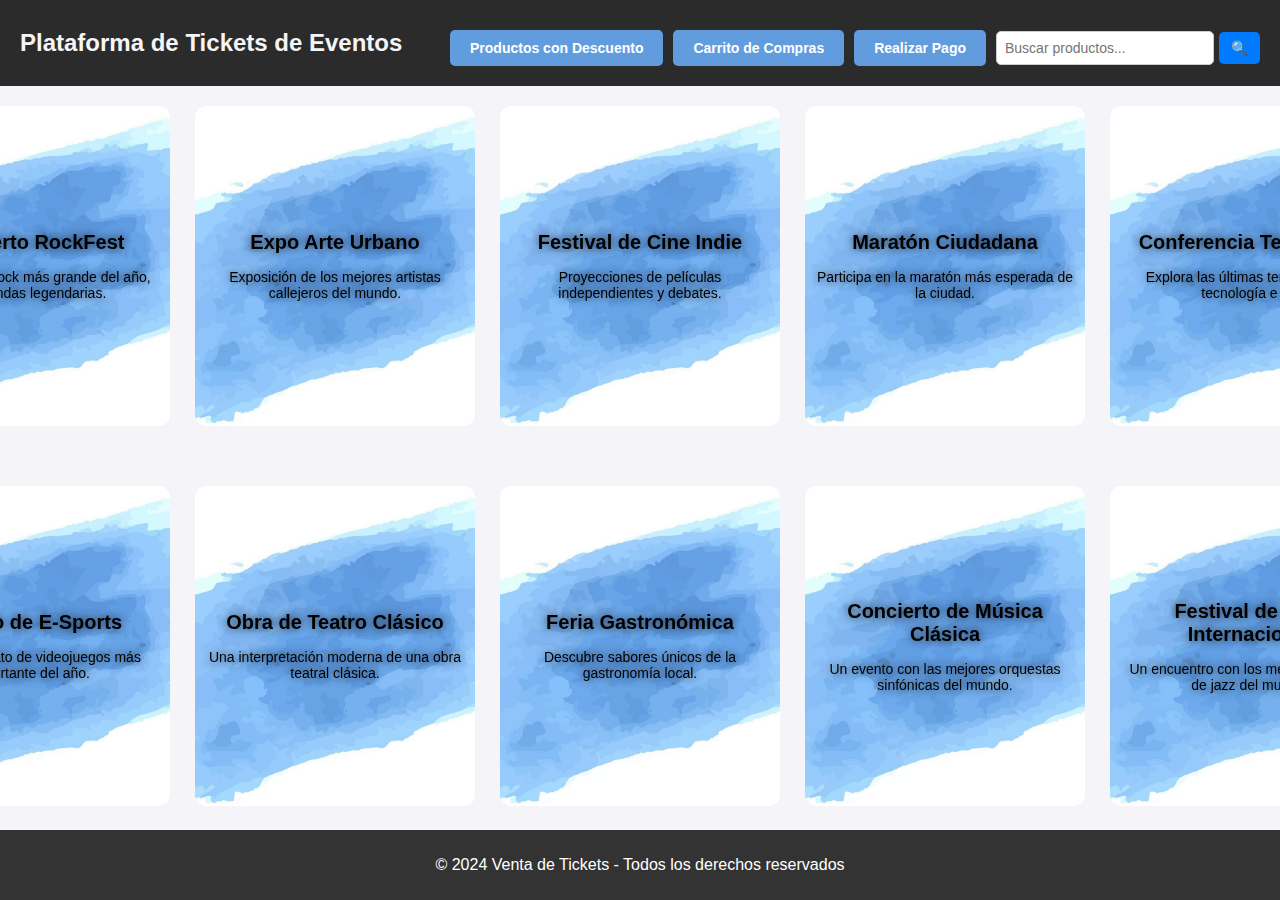
<file: index.html>
<!DOCTYPE html>
<html lang="es">
<head>
    <meta charset="UTF-8">
    <meta name="viewport" content="width=device-width, initial-scale=1.0">
    <title>Plataforma de Tickets de Eventos</title>
    <link rel="stylesheet" href="assets/css/main.css">
    <link rel="stylesheet" href="assets/css/cart.css">
</head>
<body>
    <header>
        <h1>Plataforma de Tickets de Eventos</h1>
        <div class="header-buttons">
            <button id="discount-btn">Productos con Descuento</button>
            <button id="view-cart">Carrito de Compras</button>
            <button id="checkout-btn">Realizar Pago</button>
            <div class="search-container">
                <input 
                    type="text" 
                    placeholder="Buscar productos..." 
                    id="searchInput" 
                    aria-label="Buscar producto"
                >
                <button id="searchButton">🔍</button>
            </div>
        </div>
    </header>
    

    <main>
        <section id="eventSection" class="grid-container">
            <!-- Eventos -->
            <div class="card" data-name="Concierto RockFest" data-price="50" data-img="assets/images/Rockfest.jpg" data-discount="20">
                <div class="card-inner">
                    <div class="card-front">
                        <img src="assets/images/pincelada.jpg" alt="Fondo pincelada">
                        <h2>Concierto RockFest</h2>
                        <p>El festival de rock más grande del año, con bandas legendarias.</p>
                    </div>
                    <div class="card-back">
                        <img src="assets/images/Rockfest.jpg" alt="Imagen del RockFest">
                        <button class="buy-button">Añadir al carrito</button>
                    </div>
                </div>
            </div>
            <div class="card" data-name="Expo Arte Urbano" data-price="30" data-img="assets/images/ArteUrbano.jpg">
                <div class="card-inner">
                    <div class="card-front">
                        <img src="assets/images/pincelada.jpg" alt="Fondo pincelada">
                        <h2>Expo Arte Urbano</h2>
                        <p>Exposición de los mejores artistas callejeros del mundo.</p>
                    </div>
                    <div class="card-back">
                        <img src="assets/images/ArteUrbano.jpg" alt="Imagen de Arte Urbano">
                        <button class="buy-button">Añadir al carrito</button>
                    </div>
                </div>
            </div>
            <div class="card" data-name="Festival de Cine Indie" data-price="40" data-img="assets/images/CineIndie.jpg">
                <div class="card-inner">
                    <div class="card-front">
                        <img src="assets/images/pincelada.jpg" alt="Fondo pincelada">
                        <h2>Festival de Cine Indie</h2>
                        <p>Proyecciones de películas independientes y debates.</p>
                    </div>
                    <div class="card-back">
                        <img src="assets/images/CineIndie.jpg" alt="Imagen de Cine Indie">
                        <button class="buy-button">Añadir al carrito</button>
                    </div>
                </div>
            </div>
            <div class="card" data-name="Maratón Ciudadana" data-price="20" data-img="assets/images/maraton.jpg" data-discount="40">
                <div class="card-inner">
                    <div class="card-front">
                        <img src="assets/images/pincelada.jpg" alt="Fondo pincelada">
                        <h2>Maratón Ciudadana</h2>
                        <p>Participa en la maratón más esperada de la ciudad.</p>
                    </div>
                    <div class="card-back">
                        <img src="assets/images/maraton.jpg" alt="Imagen de la Maratón">
                        <button class="buy-button">Añadir al carrito</button>
                    </div>
                </div>
            </div>
            <div class="card" data-name="Conferencia TechWorld" data-price="60" data-img="assets/images/TechWorld.jpg">
                <div class="card-inner">
                    <div class="card-front">
                        <img src="assets/images/pincelada.jpg" alt="Fondo pincelada">
                        <h2>Conferencia TechWorld</h2>
                        <p>Explora las últimas tendencias en tecnología e IA.</p>
                    </div>
                    <div class="card-back">
                        <img src="assets/images/TechWorld.jpg" alt="Imagen de TechWorld">
                        <button class="buy-button">Añadir al carrito</button>
                    </div>
                </div>
            </div>
            <div class="card" data-name="Torneo de E-Sports" data-price="70" data-img="assets/images/Esports.jpg">
                <div class="card-inner">
                    <div class="card-front">
                        <img src="assets/images/pincelada.jpg" alt="Fondo pincelada">
                        <h2>Torneo de E-Sports</h2>
                        <p>El campeonato de videojuegos más importante del año.</p>
                    </div>
                    <div class="card-back">
                        <img src="assets/images/Esports.jpg" alt="Imagen de E-Sports">
                        <button class="buy-button">Añadir al carrito</button>
                    </div>
                </div>
            </div>
            <div class="card" data-name="Obra de Teatro Clásico" data-price="25" data-img="assets/images/TeatroClasico.jpg" data-discount="10">
                <div class="card-inner">
                    <div class="card-front">
                        <img src="assets/images/pincelada.jpg" alt="Fondo pincelada">
                        <h2>Obra de Teatro Clásico</h2>
                        <p>Una interpretación moderna de una obra teatral clásica.</p>
                    </div>
                    <div class="card-back">
                        <img src="assets/images/TeatroClasico.jpg" alt="Imagen de Teatro Clásico">
                        <button class="buy-button">Añadir al carrito</button>
                    </div>
                </div>
            </div>
            <div class="card" data-name="Feria Gastronómica" data-price="35" data-img="assets/images/FeriaGastronómica.jpg">
                <div class="card-inner">
                    <div class="card-front">
                        <img src="assets/images/pincelada.jpg" alt="Fondo pincelada">
                        <h2>Feria Gastronómica</h2>
                        <p>Descubre sabores únicos de la gastronomía local.</p>
                    </div>
                    <div class="card-back">
                        <img src="assets/images/FeriaGastronómica.jpg" alt="Imagen de Feria Gastronómica">
                        <button class="buy-button">Añadir al carrito</button>
                    </div>
                </div>
            </div>
            <div class="card" data-name="Concierto de Música Clásica" data-price="45" data-img="assets/images/MusicaClasica.jpg" data-discount="60">
                <div class="card-inner">
                    <div class="card-front">
                        <img src="assets/images/pincelada.jpg" alt="Fondo pincelada">
                        <h2>Concierto de Música Clásica</h2>
                        <p>Un evento con las mejores orquestas sinfónicas del mundo.</p>
                    </div>
                    <div class="card-back">
                        <img src="assets/images/MusicaClasica.jpg" alt="Imagen de Música Clásica">
                        <button class="buy-button">Añadir al carrito</button>
                    </div>
                </div>
            </div>
            <div class="card" data-name="Festival de Jazz Internacional" data-price="55" data-img="assets/images/Jazz.jpg">
                <div class="card-inner">
                    <div class="card-front">
                        <img src="assets/images/pincelada.jpg" alt="Fondo pincelada">
                        <h2>Festival de Jazz Internacional</h2>
                        <p>Un encuentro con los mejores músicos de jazz del mundo.</p>
                    </div>
                    <div class="card-back">
                        <img src="assets/images/Jazz.jpg" alt="Imagen de Festival de Jazz">
                        <button class="buy-button">Añadir al carrito</button>
                    </div>
                </div>
            </div>
        </section>

        <div class="modal" id="cartModal">
            <div class="modal-content">
                <div class="modal-header">
                    <h2>Carrito de Compras</h2>
                    <button id="closeModal" class="close-btn">✖</button>
                </div>
                <ul id="cartItems" class="cart-items">
                    <!-- Los productos se generarán dinámicamente aquí -->
                </ul>
                <div class="cart-summary">
                    <div class="total">
                        <span>Total:</span>
                        <span id="totalPrice">0€</span>
                    </div>
                </div>
                <div class="cart-footer">
                    <button id="emptyCartButton" class="empty-cart">Vaciar Carrito</button>
                </div>
            </div>
        </div>
    </main>
        
    <footer>
        <p>© 2024 Venta de Tickets - Todos los derechos reservados</p>
    </footer>

    <script src="assets/js/global-cart.js"></script>
    
</body>
</html>
</file>
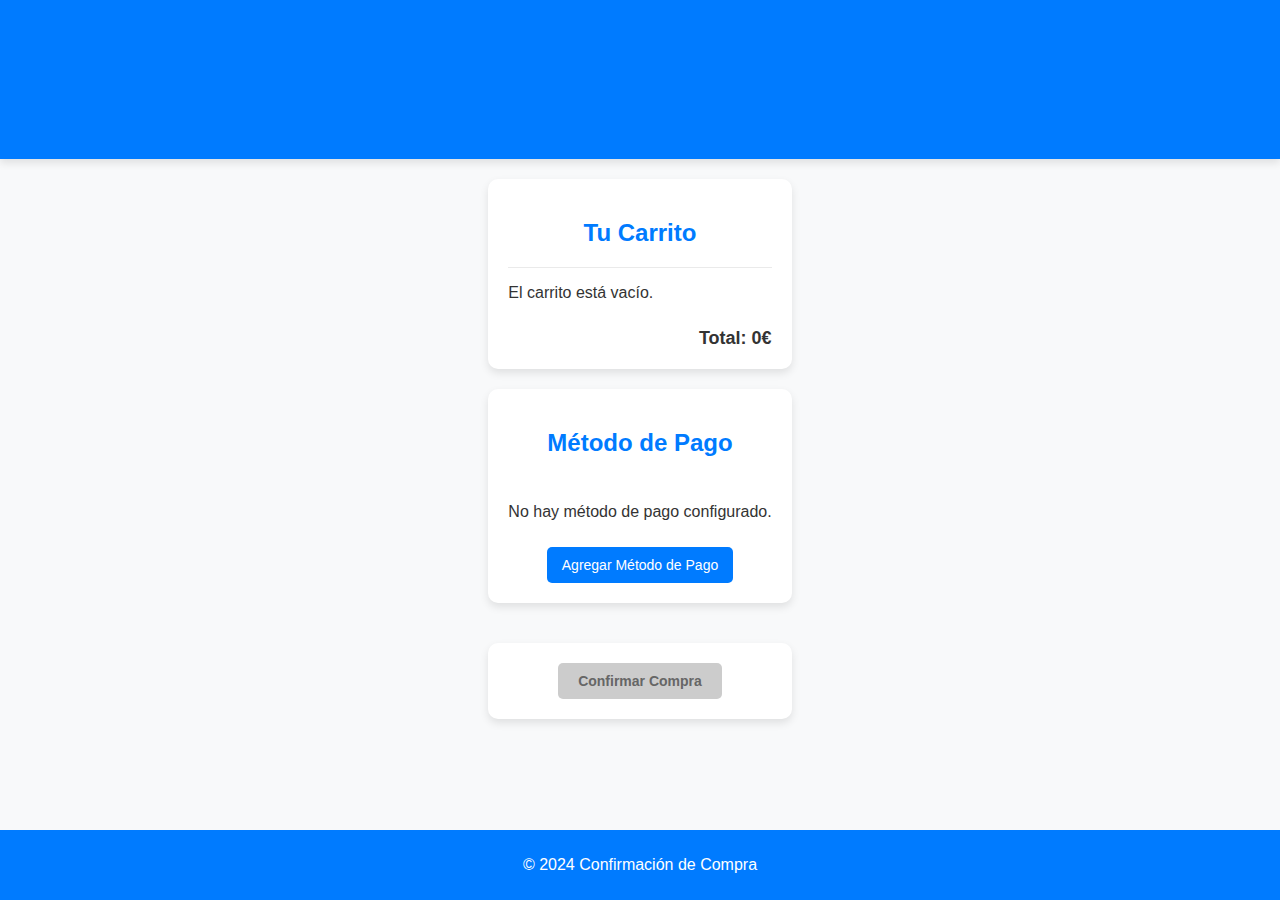
<file: checkout.html>
<!DOCTYPE html>
<html lang="es">
<head>
    <meta charset="UTF-8">
    <meta name="viewport" content="width=device-width, initial-scale=1.0">
    <title>Confirmar Compra</title>
    <link rel="stylesheet" href="assets/css/checkout.css">
</head>
<body>
    <header>
        <h1>Confirmación de Compra</h1>
    </header>
    <main>
        <!-- Resumen del carrito -->
        <section id="cartSummary">
            <h2>Tu Carrito</h2>
            <ul id="cartItems"></ul>
            <div class="total">
                <strong>Total:</strong> <span id="totalPrice">0€</span>
            </div>
        </section>

        <!-- Detalles del método de pago -->
        <section id="paymentMethod">
            <h2>Método de Pago</h2>
            <div id="paymentDetails">
                <p>No hay método de pago configurado.</p>
                <button id="addPaymentMethod">Agregar Método de Pago</button>
            </div>
        </section>

        <!-- Confirmar compra -->
        <section id="confirmSection">
            <button id="confirmPurchase" disabled>Confirmar Compra</button>
        </section>
    </main>
    <footer>
        <p>© 2024 Confirmación de Compra</p>
    </footer>
    <script src="assets/js/checkout.js"></script>
</body>
</html>
</file>
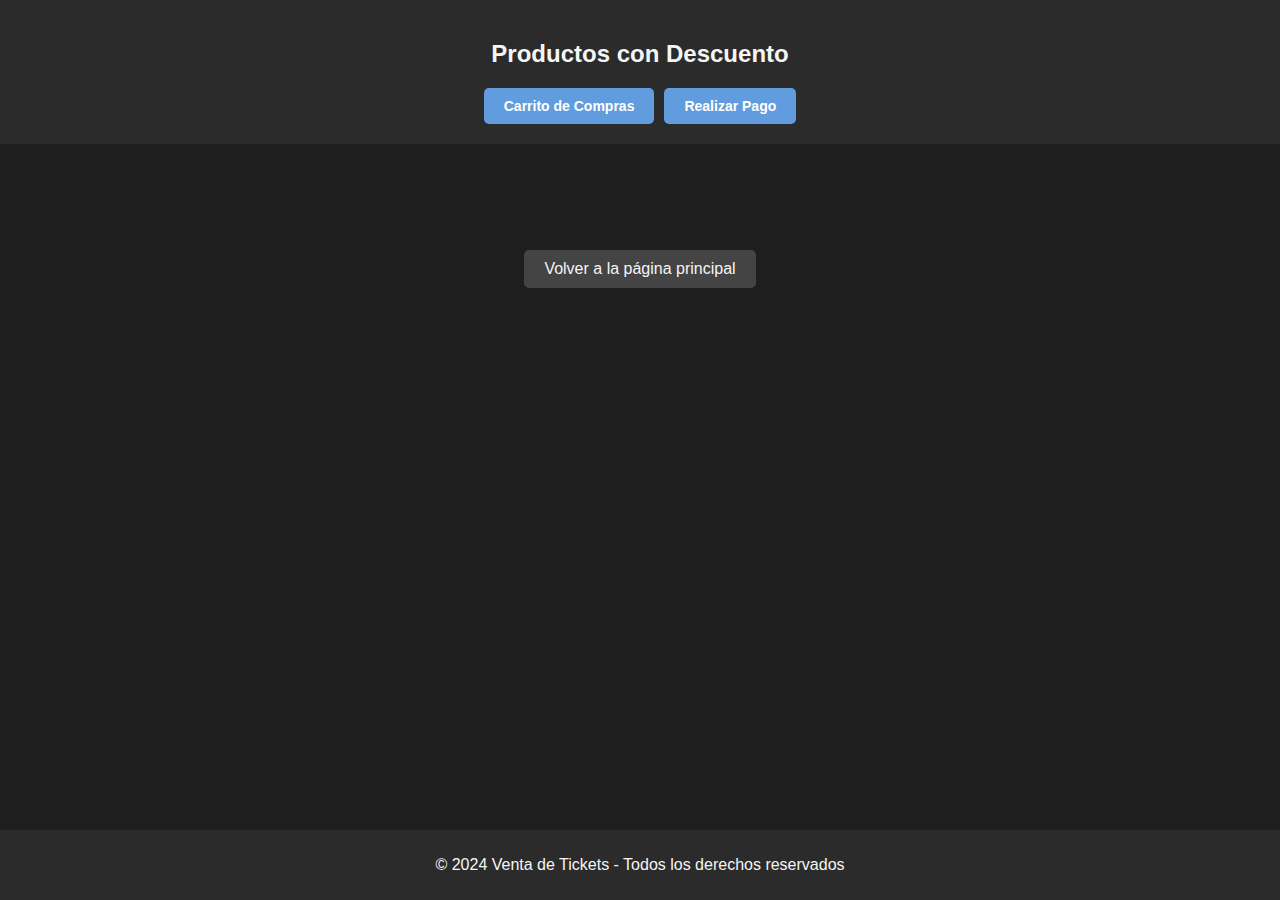
<file: discount.html>
<!DOCTYPE html>
<html lang="es">
<head>
    <meta charset="UTF-8">
    <meta name="viewport" content="width=device-width, initial-scale=1.0">
    <title>Productos con Descuento</title>
    <link rel="stylesheet" href="splide-4.1.3/dist/css/splide.min.css">
    <link rel="stylesheet" href="assets/css/discount.css">
    <link rel="stylesheet" href="assets/css/cart.css">
    <script src="splide-4.1.3/dist/js/splide.min.js"></script>
</head>
<body>
    <header>
        <h1>Productos con Descuento</h1>
        <div class="header-buttons">
            <button id="view-cart">Carrito de Compras</button>
            <button id="checkout-btn">Realizar Pago</button>
        </div>
    </header>
    
    <main>
        <div id="container">
            <div class="splide">
                <div class="splide__track">
                    <ul class="splide__list" id="discountedProducts">
                        <!-- Los productos con descuento se generarán dinámicamente aquí -->
                    </ul>
                </div>
            </div>
        </div>
        <br>
        <br>
        <button id="back-to-home">Volver a la página principal</button>
    </main>

    <!-- Modal del Carrito -->
    <div class="modal" id="cartModal">
        <div class="modal-content">
            <div class="modal-header">
                <h2>Carrito de Compras</h2>
                <button id="closeModal" class="close-btn">✖</button>
            </div>
            <ul id="cartItems" class="cart-items">
                <!-- Los productos del carrito se generarán dinámicamente aquí -->
            </ul>
            <div class="cart-summary">
                <div class="total">
                    <span>Total:</span>
                    <span id="totalPrice">0€</span>
                </div>
            </div>
            <div class="cart-footer">
                <button id="emptyCartButton" class="empty-cart">Vaciar Carrito</button>
            </div>
        </div>
    </div>

    <footer>
        <p>© 2024 Venta de Tickets - Todos los derechos reservados</p>
    </footer>

    <script src="assets/js/global-cart.js"></script>
    <script src="assets/js/discount.js"></script>
    
</body>
</html>
</file>
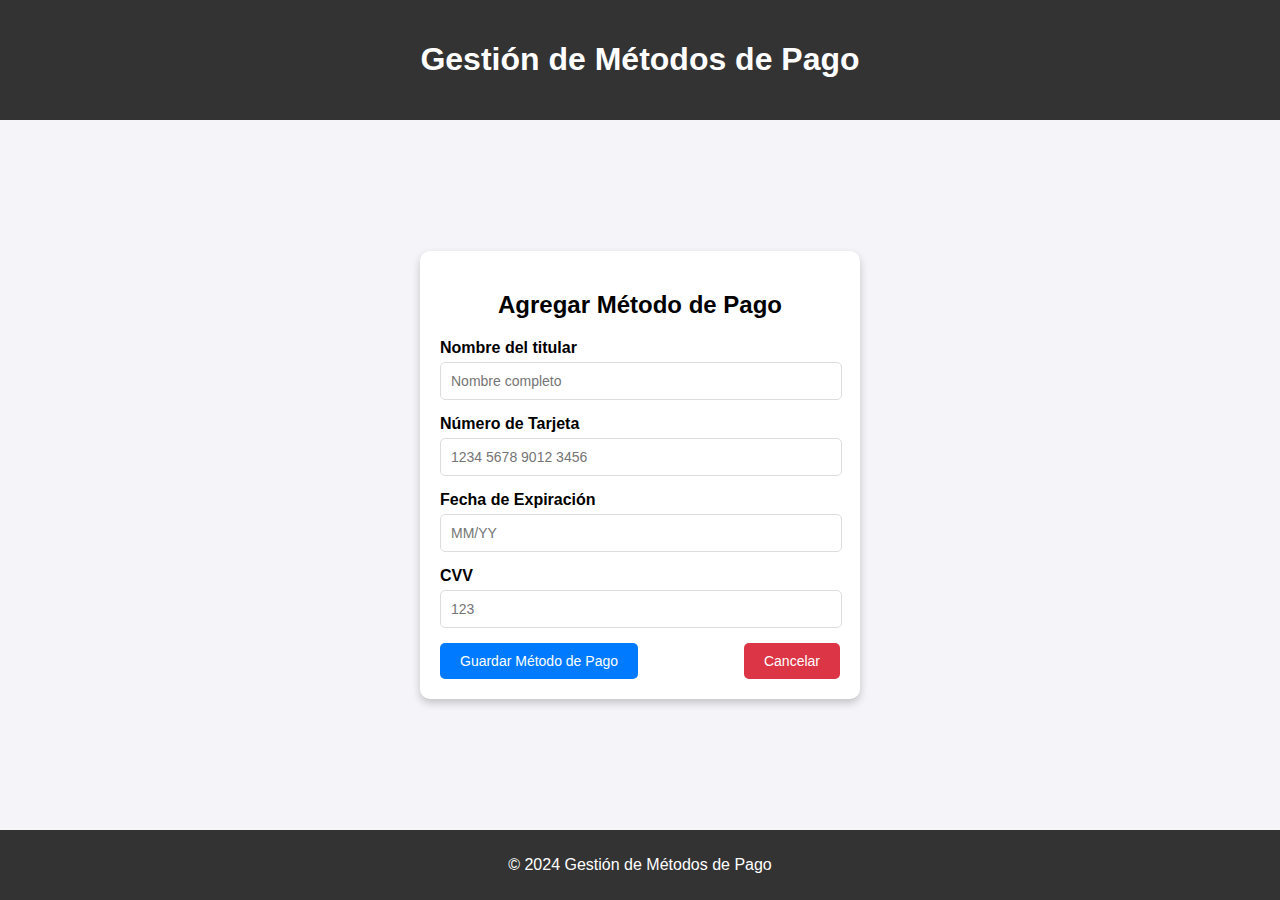
<file: payment.html>
<!DOCTYPE html>
<html lang="es">
<head>
    <meta charset="UTF-8">
    <meta name="viewport" content="width=device-width, initial-scale=1.0">
    <title>Gestión de Métodos de Pago</title>
    <link rel="stylesheet" href="assets/css/payment.css">
</head>
<body>
    <header>
        <h1>Gestión de Métodos de Pago</h1>
    </header>
    <main>
        <section class="payment-container">
            <h2>Agregar Método de Pago</h2>
            <form id="paymentForm">
                <!-- Nombre del titular -->
                <div class="form-group">
                    <label for="name">Nombre del titular</label>
                    <input type="text" id="name" placeholder="Nombre completo" required>
                </div>

                <!-- Número de tarjeta -->
                <div class="form-group">
                    <label for="cardNumber">Número de Tarjeta</label>
                    <input type="text" id="cardNumber" placeholder="1234 5678 9012 3456" maxlength="19" required>
                </div>

                <!-- Fecha de Expiración -->
                <div class="form-group">
                    <label for="expiryDate">Fecha de Expiración</label>
                    <input type="text" id="expiryDate" placeholder="MM/YY" maxlength="5" required>
                </div>

                <!-- CVV -->
                <div class="form-group">
                    <label for="cvv">CVV</label>
                    <input type="text" id="cvv" placeholder="123" maxlength="3" required>
                </div>

                <!-- Botones -->
                <div class="form-buttons">
                    <button type="submit" class="save-btn">Guardar Método de Pago</button>
                    <button type="button" class="cancel-btn" id="cancelPaymentForm">Cancelar</button>
                </div>
            </form>
        </section>
    </main>
    <footer>
        <p>© 2024 Gestión de Métodos de Pago</p>
    </footer>
    <script src="assets/js/payment.js"></script>
</body>
</html>
</file>
<file: assets/css/main.css>
/* Estilos Generales */
body {
    font-family: Arial, sans-serif;
    margin: 0;
    padding: 0;
    background-color: #f4f4f9;
    display: flex;
    flex-direction: column;
    min-height: 100vh;
}

main {
    flex: 1;
    margin: 0;
    padding: 0;
}

header {
    display: flex;
    justify-content: space-between;
    align-items: center;
    padding: 20px;
    background-color: #2b2b2b; /* Fondo oscuro */
    color: #f5f5f5; /* Texto claro */
}

header h1 {
    margin: 0;
    font-size: 24px;
}

/* Contenedor de los botones del encabezado */
.header-buttons {
    display: flex; /* Alinear los botones horizontalmente */
    gap: 10px; /* Espaciado entre los botones */
    justify-content: center; /* Centrar los botones */
    align-items: center; /* Alinear verticalmente */
    margin-top: 10px; /* Separación con el título del encabezado */
}

/* Botones dentro de .header-buttons */
.header-buttons button {
    background-color: #619cde; /* Fondo azul claro */
    color: #ffffff; /* Texto blanco */
    border: none;
    padding: 10px 20px;
    border-radius: 5px;
    font-size: 14px;
    font-weight: bold;
    cursor: pointer;
    transition: background-color 0.3s ease, transform 0.2s ease;
}

/* Efecto hover en los botones */
.header-buttons button:hover {
    background-color: #138496; /* Fondo azul más oscuro */
    transform: scale(1.05); /* Agrandamiento ligero */
}

.search-container {
    display: flex;
    align-items: center;
}

#searchInput {
    width: 200px;
    padding: 8px;
    font-size: 14px;
    border: 1px solid #ccc;
    border-radius: 5px;
    outline: none;
}

#searchInput:focus {
    border-color: #007bff;
}

#searchButton {
    padding: 8px 12px;
    margin-left: 5px;
    font-size: 14px;
    background-color: #007bff;
    color: white;
    border: none;
    border-radius: 5px;
    cursor: pointer;
    transition: background-color 0.3s ease;
}

#searchButton:hover {
    background-color: #0056b3;
}

footer {
    background-color: #333;
    color: white;
    text-align: center;
    padding: 10px;
    margin-top: auto;
}

/* Contenedor de Tarjetas */
.grid-container {
    display: grid;
    grid-template-columns: repeat(5, 1fr);
    column-gap: 25px;
    row-gap: 60px;
    padding: 20px;
    justify-content: center;
    max-width: 90%;
    margin: 0 auto;
}

/* Tarjetas */
.card {
    perspective: 1000px;
    width: 280px; /* Ancho fijo */
    height: 320px; /* Altura fija */
    border-radius: 10px;
    overflow: hidden;
    position: relative;
}

.card-inner {
    position: relative;
    width: 100%;
    height: 100%;
    transform-style: preserve-3d;
    transition: transform 0.6s;
}

.card:hover .card-inner {
    transform: rotateY(180deg); /* Rotación suave */
}

.card-front,
.card-back {
    position: absolute;
    width: 100%;
    height: 100%;
    backface-visibility: hidden;
    display: flex;
    flex-direction: column;
    justify-content: center;
    align-items: center;
    border-radius: 10px;
    overflow: hidden;
    box-sizing: border-box;
}

.card-front {
    z-index: 2;
}

.card-front img,
.card-back img {
    width: 100%;
    height: 100%;
    object-fit: cover; /* La imagen se adapta al contenedor sin deformarse */
    position: absolute;
    top: 0;
    left: 0;
    border-radius: 10px;
    z-index: 1;
}

.card-front h2,
.card-front p {
    position: relative;
    z-index: 2;
    color: white;
    text-shadow: 0px 0px 10px rgba(0, 0, 0, 0.8);
    padding: 5px 10px;
    margin: 0;
    text-align: center;
}

.card-front h2 {
    font-size: 20px;
    font-weight: bold;
    margin-bottom: 5px;
    color: black;
}

.card-front p {
    font-size: 14px;
    color: black;
}

.card-back {
    transform: rotateY(180deg);
    background-color: rgba(0, 0, 0, 0.7);
    display: flex;
    flex-direction: column;
    justify-content: flex-end;
    align-items: center;
    padding: 10px;
}

.card-back button {
    position: relative;
    z-index: 2;
    background-color: rgba(255, 255, 255, 0.9);
    color: #007bff;
    border: none;
    border-radius: 5px;
    padding: 10px 15px;
    font-size: 14px;
    font-weight: bold;
    cursor: pointer;
    margin-top: 10px;
    transition: background-color 0.3s, transform 0.3s;
}

.card-back button:hover {
    background-color: rgba(255, 255, 255, 1);
    transform: scale(1.1);
}

/* Estilo general del modal */
.modal {
    display: none;
    position: fixed;
    top: 0;
    left: 0;
    width: 100%;
    height: 100%;
    background-color: rgba(0, 0, 0, 0.7);
    justify-content: center;
    align-items: center;
    z-index: 1000;
}

/* Contenido del modal */
.modal-content {
    background-color: white;
    padding: 20px;
    border-radius: 10px;
    width: 90%;
    max-width: 500px;
    box-shadow: 0 4px 8px rgba(0, 0, 0, 0.2);
    position: relative;
    animation: fadeIn 0.3s ease;
}

/* Animación de aparición */
@keyframes fadeIn {
    from {
        opacity: 0;
        transform: scale(0.9);
    }
    to {
        opacity: 1;
        transform: scale(1);
    }
}

/* Encabezado del modal */
.modal-header {
    display: flex;
    justify-content: space-between;
    align-items: center;
    margin-bottom: 15px;
    border-bottom: 1px solid #ddd;
    padding-bottom: 10px;
}

.modal-header h2 {
    margin: 0;
    font-size: 20px;
    color: #333;
}

.close-btn {
    background: none;
    border: none;
    font-size: 18px;
    cursor: pointer;
    color: #999;
    transition: color 0.3s ease;
}

.close-btn:hover {
    color: #000;
}

/* Lista de productos */
.cart-items {
    list-style: none;
    padding: 0;
    margin: 0;
    max-height: 250px;
    overflow-y: auto;
}

.cart-items li {
    display: flex;
    align-items: center;
    padding: 10px 0;
    border-bottom: 1px solid #ddd;
}

.cart-items li img {
    width: 50px;
    height: 50px;
    object-fit: cover;
    border-radius: 5px;
    margin-right: 10px;
}

.cart-items li .item-details {
    flex: 1;
    display: flex;
    flex-direction: column;
    justify-content: center;
}

.cart-items li .item-name {
    font-size: 14px;
    font-weight: bold;
    color: #333;
}

.cart-items li .item-price {
    font-size: 14px;
    color: #555;
    margin-top: 5px;
}

/* Resumen del carrito */
.cart-summary {
    margin: 15px 0;
    display: flex;
    justify-content: space-between;
    align-items: center;
    font-size: 16px;
    font-weight: bold;
    color: #333;
}

/* Botones del footer */
.cart-footer {
    display: flex;
    justify-content: space-between;
}

.empty-cart,
.checkout-btn {
    background-color: #007bff;
    color: white;
    border: none;
    border-radius: 5px;
    padding: 10px 15px;
    font-size: 14px;
    cursor: pointer;
    transition: background-color 0.3s ease;
}

.empty-cart {
    background-color: #dc3545;
}

.empty-cart:hover {
    background-color: #c82333;
}

.checkout-btn:hover {
    background-color: #0056b3;
}

/* Responsivo */
@media (max-width: 1024px) {
    .grid-container {
        grid-template-columns: repeat(3, 1fr);
    }

    .card {
        height: 280px;
    }
}

@media (max-width: 768px) {
    .grid-container {
        grid-template-columns: repeat(2, 1fr);
    }

    .card {
        height: 260px;
    }
}

@media (max-width: 480px) {
    .grid-container {
        grid-template-columns: 1fr;
    }

    .card {
        width: 100%;
        height: 240px;
    }
}
</file>
<file: assets/css/cart.css>
/* Estilo general del modal */
.modal {
    display: none; /* Oculto por defecto */
    position: fixed;
    top: 0;
    left: 0;
    width: 100%;
    height: 100%;
    background-color: rgba(0, 0, 0, 0.7); /* Fondo oscuro semi-transparente */
    z-index: 1000;
    overflow: auto;
}

/* Contenido del modal */
.modal-content {
    background-color: #fff;
    margin: 5% auto;
    padding: 20px;
    width: 90%;
    max-width: 600px;
    border-radius: 10px;
    box-shadow: 0 4px 8px rgba(0, 0, 0, 0.2);
    animation: fadeIn 0.5s ease-in-out;
}

/* Animación de aparición */
@keyframes fadeIn {
    from {
        opacity: 0;
        transform: scale(0.9);
    }
    to {
        opacity: 1;
        transform: scale(1);
    }
}

/* Encabezado del modal */
.modal-header {
    display: flex;
    justify-content: space-between;
    align-items: center;
    border-bottom: 1px solid #ddd;
    padding-bottom: 10px;
}

.modal-header h2 {
    font-size: 1.5rem;
    color: #333;
    margin: 0;
}

.close-btn {
    background: none;
    border: none;
    font-size: 1.5rem;
    color: #888;
    cursor: pointer;
    transition: color 0.3s ease;
}

.close-btn:hover {
    color: #000;
}

/* Lista de productos */
.cart-items {
    list-style: none;
    padding: 0;
    margin: 20px 0;
}

.cart-items li {
    display: flex;
    align-items: center; /* Alineación vertical */
    justify-content: flex-start; /* Mantiene el contenido alineado a la izquierda inicialmente */
    padding: 10px 0;
    border-bottom: 1px solid #f0f0f0;
}

.cart-items li img {
    width: 50px;
    height: 50px;
    object-fit: cover;
    border-radius: 5px;
}

.cart-items li span {
    flex: 1;
    margin-left: 15px;
    color: #555;
}

.cart-items li button {
    background-color: #e74c3c;
    border: none;
    color: white;
    padding: 5px 10px;
    border-radius: 5px;
    cursor: pointer;
    font-size: 0.9rem;
    transition: background-color 0.3s ease;
}

.cart-items li button:hover {
    background-color: #c0392b;
}

/* Resumen del carrito */
.cart-summary {
    display: flex;
    justify-content: space-between;
    align-items: center;
    margin-top: 20px;
    font-size: 1.2rem;
    color: #333;
    font-weight: bold;
}

.cart-summary .total span:last-child {
    color: #27ae60;
}

/* Pie del carrito */
.cart-footer {
    margin-top: 20px;
    text-align: right;
}

.cart-footer .empty-cart {
    background-color: #e74c3c;
    border: none;
    color: white;
    padding: 10px 20px;
    border-radius: 5px;
    cursor: pointer;
    font-size: 1rem;
    transition: background-color 0.3s ease;
}

.cart-footer .empty-cart:hover {
    background-color: #c0392b;
}

.cart-footer .checkout {
    background-color: #3498db;
    border: none;
    color: white;
    padding: 10px 20px;
    border-radius: 5px;
    cursor: pointer;
    font-size: 1rem;
    margin-left: 10px;
    transition: background-color 0.3s ease;
}

.cart-footer .checkout:hover {
    background-color: #2980b9;
}

.remove-button {
    background-color: #e74c3c; /* Rojo */
    border: none;
    color: white;
    padding: 5px 10px;
    border-radius: 5px;
    cursor: pointer;
    font-size: 0.9rem;
    transition: background-color 0.3s ease, transform 0.2s ease;
    margin-left: auto; /* Empuja el botón hacia la derecha */
}

.remove-button:hover {
    background-color: #c0392b; /* Rojo más oscuro */
    transform: scale(1.05); /* Efecto de agrandamiento */
}


/* Responsividad */
@media (max-width: 768px) {
    .modal-content {
        width: 95%;
    }

    .cart-items li span {
        margin-left: 10px;
        font-size: 0.9rem;
    }

    .cart-items li button {
        padding: 5px;
        font-size: 0.8rem;
    }

    .cart-footer .empty-cart, .cart-footer .checkout {
        font-size: 0.9rem;
        padding: 8px 15px;
    }
}
</file>
<file: assets/css/checkout.css>
/* Estilos Generales */
body {
    font-family: Arial, sans-serif;
    margin: 0;
    padding: 0;
    background-color: #f8f9fa;
    color: #333;
    display: flex;
    flex-direction: column;
    min-height: 100vh;
}

header {
    background-color: #007bff;
    color: white;
    text-align: center;
    padding: 20px 10px;
    font-size: 24px;
    font-weight: bold;
    box-shadow: 0 4px 8px rgba(0, 0, 0, 0.1);
}

main {
    flex: 1;
    padding: 20px;
    max-width: 800px;
    margin: 0 auto;
    display: flex;
    flex-direction: column;
    gap: 20px;
}

/* Títulos */
h1, h2 {
    text-align: center;
    color: #007bff;
}

/* Secciones */
section {
    background: white;
    border-radius: 10px;
    padding: 20px;
    box-shadow: 0 4px 8px rgba(0, 0, 0, 0.1);
}

#cartSummary ul {
    list-style: none;
    padding: 0;
    margin: 0;
    max-height: 200px;
    overflow-y: auto;
    border-top: 1px solid #eaeaea;
    margin-top: 10px;
}

#cartSummary li {
    display: flex;
    align-items: center;
    justify-content: space-between;
    padding: 10px 0;
    border-bottom: 1px solid #eaeaea;
}

#cartSummary li:last-child {
    border-bottom: none;
}

#cartSummary li img {
    width: 50px;
    height: 50px;
    object-fit: cover;
    border-radius: 5px;
    margin-right: 10px;
    box-shadow: 0 2px 4px rgba(0, 0, 0, 0.1);
}

#cartSummary .item-details {
    flex: 1;
    margin-left: 15px;
}

#cartSummary .item-details p {
    margin: 5px 0;
    font-size: 14px;
    color: #555;
}

.total {
    font-size: 18px;
    font-weight: bold;
    text-align: right;
    margin-top: 10px;
    color: #333;
}

/* Botones Centrados */
#confirmSection {
    text-align: center;
    margin-top: 20px;
}

#confirmSection button {
    background-color: #007bff;
    color: white;
    border: none;
    border-radius: 5px;
    padding: 10px 20px;
    cursor: pointer;
    font-size: 14px;
    font-weight: bold;
    transition: background-color 0.3s, transform 0.3s;
}

#confirmSection button:hover {
    background-color: #0056b3;
    transform: scale(1.05);
}

#confirmSection button:disabled {
    background-color: #cccccc;
    color: #666666;
    cursor: not-allowed;
}

/* Métodos de Pago */
#paymentMethod {
    display: flex;
    flex-direction: column;
    gap: 10px;
    text-align: center;
}

#paymentDetails button {
    margin-top: 10px;
    background-color: #007bff;
    color: white;
    border: none;
    border-radius: 5px;
    padding: 10px 15px;
    cursor: pointer;
    font-size: 14px;
    transition: background-color 0.3s, transform 0.3s;
}

#paymentDetails button:hover {
    background-color: #0056b3;
    transform: scale(1.05);
}

/* Footer */
footer {
    text-align: center;
    padding: 10px;
    background-color: #007bff;
    color: white;
    margin-top: auto;
}

/* Responsivo */
@media (max-width: 768px) {
    main {
        padding: 15px;
    }

    header {
        font-size: 20px;
        padding: 15px;
    }

    #cartSummary li img {
        width: 40px;
        height: 40px;
    }

    #cartSummary .item-details p {
        font-size: 12px;
    }

    #confirmSection button {
        font-size: 12px;
        padding: 8px 15px;
    }
}
</file>
<file: assets/css/discount.css>
/* Estilos generales */
body {
    font-family: Arial, sans-serif;
    margin: 0;
    padding: 0;
    background-color: #1e1e1e; /* Fondo oscuro */
    color: #f5f5f5; /* Texto claro */
    display: flex;
    flex-direction: column;
    min-height: 100vh;
    padding: 0 0 0;
}

header {
    background-color: #2b2b2b; /* Fondo oscuro */
    color: #f5f5f5; /* Texto claro */
    text-align: center;
    padding: 20px;
    position: sticky;
    top: 0;
    z-index: 1000;
}

header h1 {
    margin: 20px;
    font-size: 24px;
    color: #f5f5f5; /* Texto claro */
}

footer {
    background-color: #2b2b2b;
    color: #f5f5f5; /* Texto claro */
    text-align: center;
    padding: 10px;
    margin-top: auto;
}

/* Botón volver */
#back-to-home {
    display: block;
    margin: 20px auto;
    padding: 10px 20px;
    font-size: 16px;
    background-color: #444; /* Fondo oscuro */
    color: #f5f5f5; /* Texto claro */
    border: none;
    border-radius: 5px;
    cursor: pointer;
    transition: background-color 0.3s;
    text-align: center;
}

#back-to-home:hover {
    background-color: #555;
}

/* Contenedor Principal */
.container {
    width: 90%;
    max-width: 1200px;
    margin: 20px auto;
    padding: 20px;
    background: #2b2b2b;
    border-radius: 10px;
    box-shadow: 0px 4px 8px rgba(0, 0, 0, 0.2);
}

img {
    width: 100%;
    height: 400px;
    object-fit: cover;
    cursor: pointer;
}

/* Contenedor de los botones del encabezado */
.header-buttons {
    display: flex; /* Alinear los botones horizontalmente */
    gap: 10px; /* Espaciado entre los botones */
    justify-content: center; /* Centrar los botones */
    align-items: center; /* Alinear verticalmente */
    margin-top: 10px; /* Separación con el título del encabezado */
}

/* Botones dentro de .header-buttons */
.header-buttons button {
    background-color: #619cde; /* Fondo azul claro */
    color: #ffffff; /* Texto blanco */
    border: none;
    padding: 10px 20px;
    border-radius: 5px;
    font-size: 14px;
    font-weight: bold;
    cursor: pointer;
    transition: background-color 0.3s ease, transform 0.2s ease;
}

/* Efecto hover en los botones */
.header-buttons button:hover {
    background-color: #138496; /* Fondo azul más oscuro */
    transform: scale(1.05); /* Agrandamiento ligero */
}

/* Estilo del botón "Añadir al carrito" */
.buy-button {
    background-color: #619cde; /* Fondo azul claro */
    color: #ffffff; /* Texto blanco */
    border: none;
    padding: 10px 20px;
    border-radius: 5px;
    text-align: center;
    font-size: 14px;
    font-weight: bold;
    cursor: pointer;
    transition: background-color 0.3s ease, transform 0.2s ease;
    margin: 0 auto; /* Centrar horizontalmente */
    display: block; /* Hacer que el botón sea un bloque para centrar con margin */
}

.buy-button:hover {
    background-color: #138496;
    transform: scale(1.05);
}
</file>
<file: assets/css/payment.css>
body {
    font-family: Arial, sans-serif;
    margin: 0;
    padding: 0;
    background-color: #f4f4f9;
    display: flex;
    flex-direction: column;
    min-height: 100vh;
}

header {
    background-color: #333;
    color: white;
    text-align: center;
    padding: 20px;
}

main {
    flex: 1;
    display: flex;
    justify-content: center;
    align-items: center;
}

.payment-container {
    background-color: white;
    padding: 20px;
    border-radius: 10px;
    box-shadow: 0 4px 8px rgba(0, 0, 0, 0.2);
    max-width: 400px;
    width: 100%;
}

h2 {
    text-align: center;
    margin-bottom: 20px;
}

.form-group {
    margin-bottom: 15px;
}

label {
    display: block;
    margin-bottom: 5px;
    font-weight: bold;
}

input {
    width: 95%;
    padding: 10px;
    border: 1px solid #ddd;
    border-radius: 5px;
    font-size: 14px;
}

input:focus {
    border-color: #007bff;
    outline: none;
}

.form-buttons {
    display: flex;
    justify-content: space-between;
    align-items: center;
}

button {
    padding: 10px 20px;
    border: none;
    border-radius: 5px;
    cursor: pointer;
    font-size: 14px;
    transition: background-color 0.3s;
}

.save-btn {
    background-color: #007bff;
    color: white;
}

.save-btn:hover {
    background-color: #0056b3;
}

.cancel-btn {
    background-color: #dc3545;
    color: white;
}

.cancel-btn:hover {
    background-color: #c82333;
}

footer {
    background-color: #333;
    color: white;
    text-align: center;
    padding: 10px;
    margin-top: auto;
}
</file>
